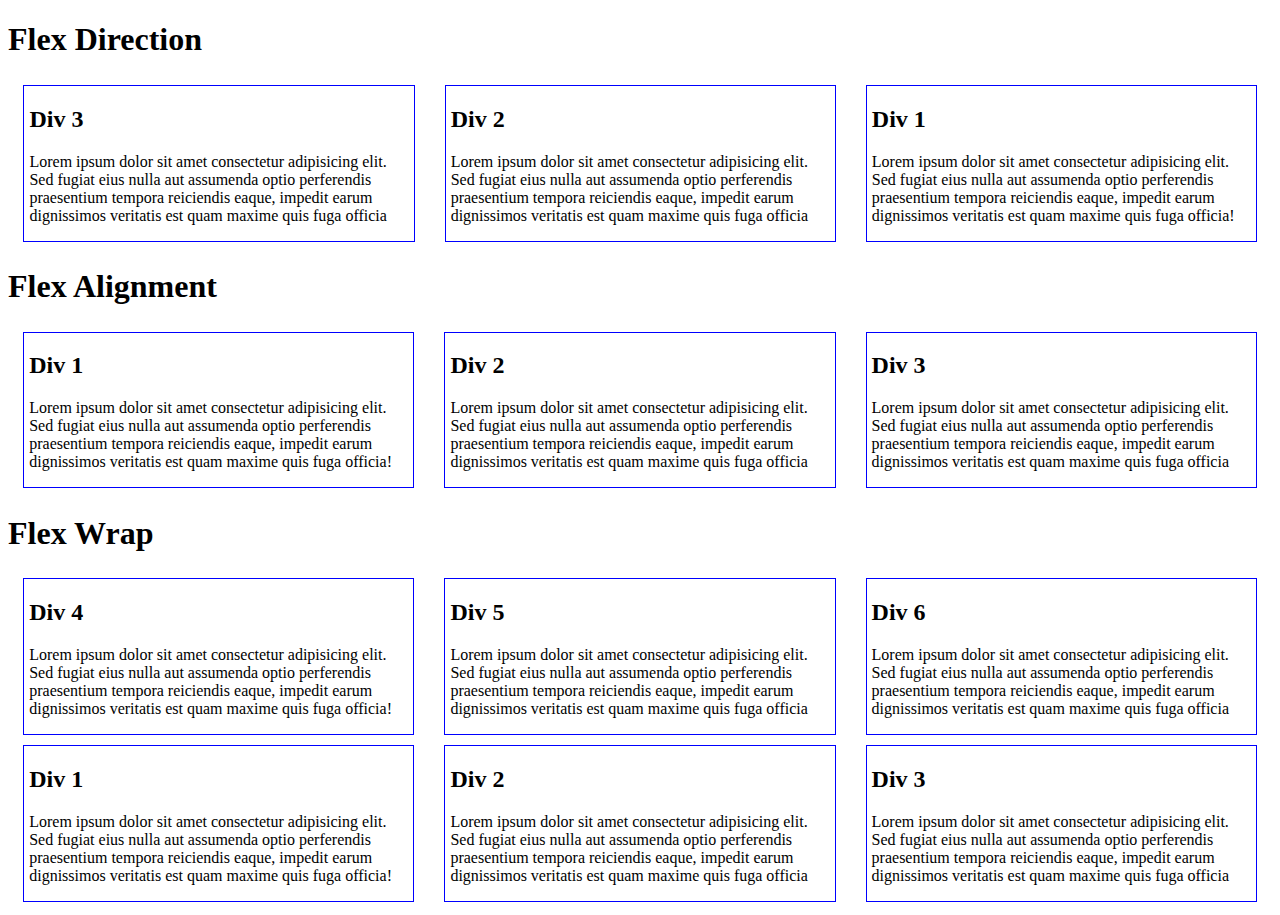
<file: Flexbox/index.html>
<!DOCTYPE html>
<html>
    <head>
        <title>Flexbox</title>
        <link rel="stylesheet" href="./style.css">
    </head>
    <body>
        <section>
            <h1>Flex Direction</h1>
            <div class="container">
                <div class="content">
                    <h2>Div 1</h2>
                    <p>Lorem ipsum dolor sit amet consectetur adipisicing elit. Sed fugiat eius nulla aut assumenda optio 
                        perferendis praesentium tempora reiciendis eaque, 
                        impedit earum dignissimos veritatis est quam maxime 
                        quis fuga officia!</p>
                </div>
                <div class="content">
                    <h2>Div 2</h2>
                    <p>Lorem ipsum dolor sit amet consectetur adipisicing elit. Sed fugiat eius nulla aut assumenda optio 
                        perferendis praesentium tempora reiciendis eaque, 
                        impedit earum dignissimos veritatis est quam maxime 
                        quis fuga officia</p>
                </div>
                <div class="content">
                    <h2>Div 3</h2>
                    <p>Lorem ipsum dolor sit amet consectetur adipisicing elit. Sed fugiat eius nulla aut assumenda optio 
                        perferendis praesentium tempora reiciendis eaque, 
                        impedit earum dignissimos veritatis est quam maxime 
                        quis fuga officia</p>
                </div>
        </section>
        <section>
            <h1>Flex Alignment</h1>
            <div class="container-2">
                <div class="content">
                    <h2>Div 1</h2>
                    <p>Lorem ipsum dolor sit amet consectetur adipisicing elit. Sed fugiat eius nulla aut assumenda optio 
                        perferendis praesentium tempora reiciendis eaque, 
                        impedit earum dignissimos veritatis est quam maxime 
                        quis fuga officia!</p>
                </div>
                <div class="content">
                    <h2>Div 2</h2>
                    <p>Lorem ipsum dolor sit amet consectetur adipisicing elit. Sed fugiat eius nulla aut assumenda optio 
                        perferendis praesentium tempora reiciendis eaque, 
                        impedit earum dignissimos veritatis est quam maxime 
                        quis fuga officia</p>
                </div>
                <div class="content">
                    <h2>Div 3</h2>
                    <p>Lorem ipsum dolor sit amet consectetur adipisicing elit. Sed fugiat eius nulla aut assumenda optio 
                        perferendis praesentium tempora reiciendis eaque, 
                        impedit earum dignissimos veritatis est quam maxime 
                        quis fuga officia</p>
                </div>
        </section>
        <section>
            <h1>Flex Wrap </h1>
            <div class="container-3">
                <div class="content">
                    <h2>Div 1</h2>
                    <p>Lorem ipsum dolor sit amet consectetur adipisicing elit. Sed fugiat eius nulla aut assumenda optio 
                        perferendis praesentium tempora reiciendis eaque, 
                        impedit earum dignissimos veritatis est quam maxime 
                        quis fuga officia!</p>
                </div>
                <div class="content">
                    <h2>Div 2</h2>
                    <p>Lorem ipsum dolor sit amet consectetur adipisicing elit. Sed fugiat eius nulla aut assumenda optio 
                        perferendis praesentium tempora reiciendis eaque, 
                        impedit earum dignissimos veritatis est quam maxime 
                        quis fuga officia</p>
                </div>
                <div class="content">
                    <h2>Div 3</h2>
                    <p>Lorem ipsum dolor sit amet consectetur adipisicing elit. Sed fugiat eius nulla aut assumenda optio 
                        perferendis praesentium tempora reiciendis eaque, 
                        impedit earum dignissimos veritatis est quam maxime 
                        quis fuga officia</p>
                </div>
                    <div class="content">
                        <h2>Div 4</h2>
                        <p>Lorem ipsum dolor sit amet consectetur adipisicing elit. Sed fugiat eius nulla aut assumenda optio 
                            perferendis praesentium tempora reiciendis eaque, 
                            impedit earum dignissimos veritatis est quam maxime 
                            quis fuga officia!</p>
                    </div>
                    <div class="content">
                        <h2>Div 5</h2>
                        <p>Lorem ipsum dolor sit amet consectetur adipisicing elit. Sed fugiat eius nulla aut assumenda optio 
                            perferendis praesentium tempora reiciendis eaque, 
                            impedit earum dignissimos veritatis est quam maxime 
                            quis fuga officia</p>
                    </div>
                    <div class="content">
                        <h2>Div 6</h2>
                        <p>Lorem ipsum dolor sit amet consectetur adipisicing elit. Sed fugiat eius nulla aut assumenda optio 
                            perferendis praesentium tempora reiciendis eaque, 
                            impedit earum dignissimos veritatis est quam maxime 
                            quis fuga officia</p>
                    </div>
            </section>
    </body>
</html>
</file>
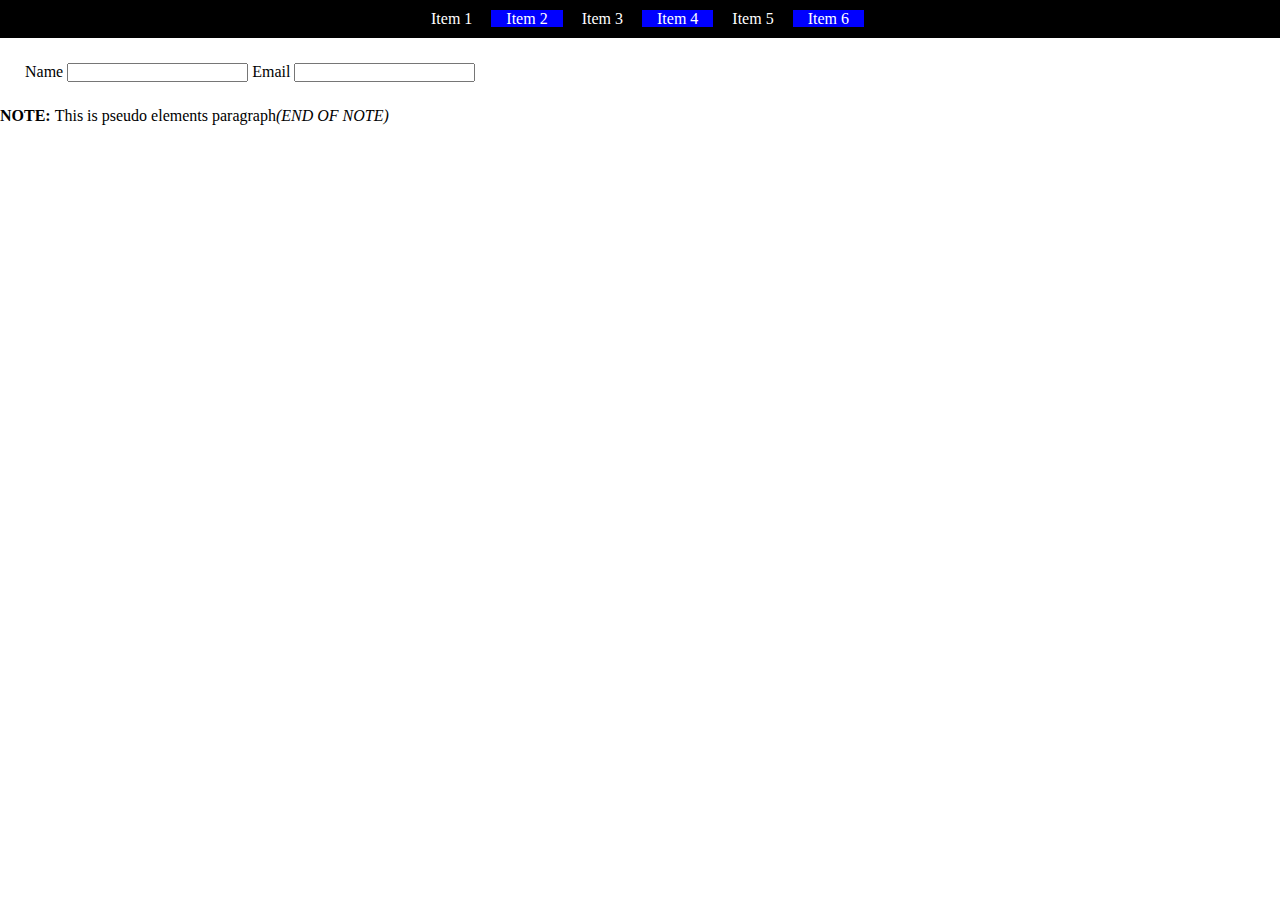
<file: Pseudo/index.html>
<!DOCTYPE html>
<html>
    <head>
        <link rel="stylesheet" href="./style.css">
        <title>Pseudo classes and Elements </title>
    </head>
    <body>
        <section id="Pseudo-classes">
            <div class="navigation">
                <ul>
                    <li><a href="">Item 1</a></li>
                    <li><a href="">Item 2</a></li>
                    <li><a href="">Item 3</a></li>
                    <li><a href="">Item 4</a></li>
                    <li><a href="">Item 5</a></li>
                    <li><a href="">Item 6</a></li>
                </ul>
            </div>
            <div class="form">
                <form action="submit.js" method="post">
                    <label for="name">Name</label>
                    <input type="text">
                    <label for="email">Email</label>
                    <input type="email">
                </form>
            </div>
        </section>
        <section id="pseudo-elements">
            <p>This is pseudo elements paragraph</p>

        </section>
    </body>
</html>
</file>
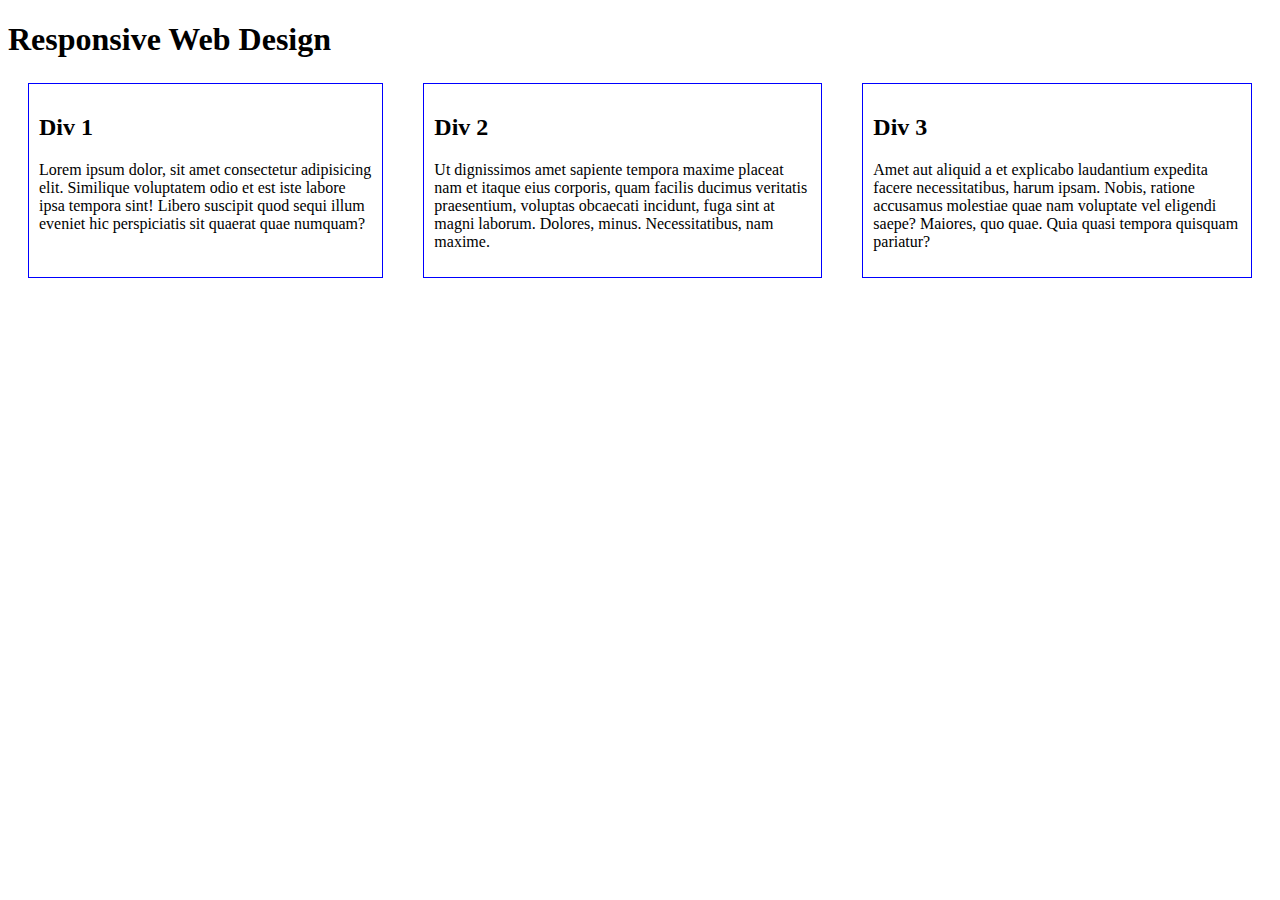
<file: Responsive/index.html>
<!DOCTYPE html>
<html>
    <head>
        <meta name="viewport" content="width=device-width, initial-scale=1.0">
        <link rel="stylesheet" href="./style.css">
        <title>Responsive Web Design</title>
    </head>
    <body>
        <section>
            <h1>Responsive Web Design</h1>
            <div class="container">
                <div class="content">
                    <h2>Div 1</h2>
                    <p>Lorem ipsum dolor, sit amet consectetur adipisicing elit. 
                        Similique voluptatem odio et est iste labore ipsa tempora sint!
                         Libero suscipit quod sequi illum eveniet hic perspiciatis sit quaerat quae 
                         numquam?</p>
                </div>
                <div class="content content-2">
                    <h2>Div 2</h2>
                    <p>Ut dignissimos amet sapiente tempora maxime placeat nam et itaque eius corporis, 
                        quam facilis ducimus veritatis praesentium, voluptas obcaecati incidunt, fuga sint 
                        at magni laborum. Dolores, minus. Necessitatibus, nam maxime.</p>
                </div>
                <div class="content">
                    <h2>Div 3</h2>
                    <p>Amet aut aliquid a et explicabo laudantium expedita facere necessitatibus, 
                        harum ipsam. Nobis, ratione accusamus molestiae quae nam voluptate vel eligendi 
                        saepe? Maiores, quo quae. Quia quasi tempora quisquam pariatur?</p>
                </div>
            </div>
        </section>
    </body>
</html>
</file>
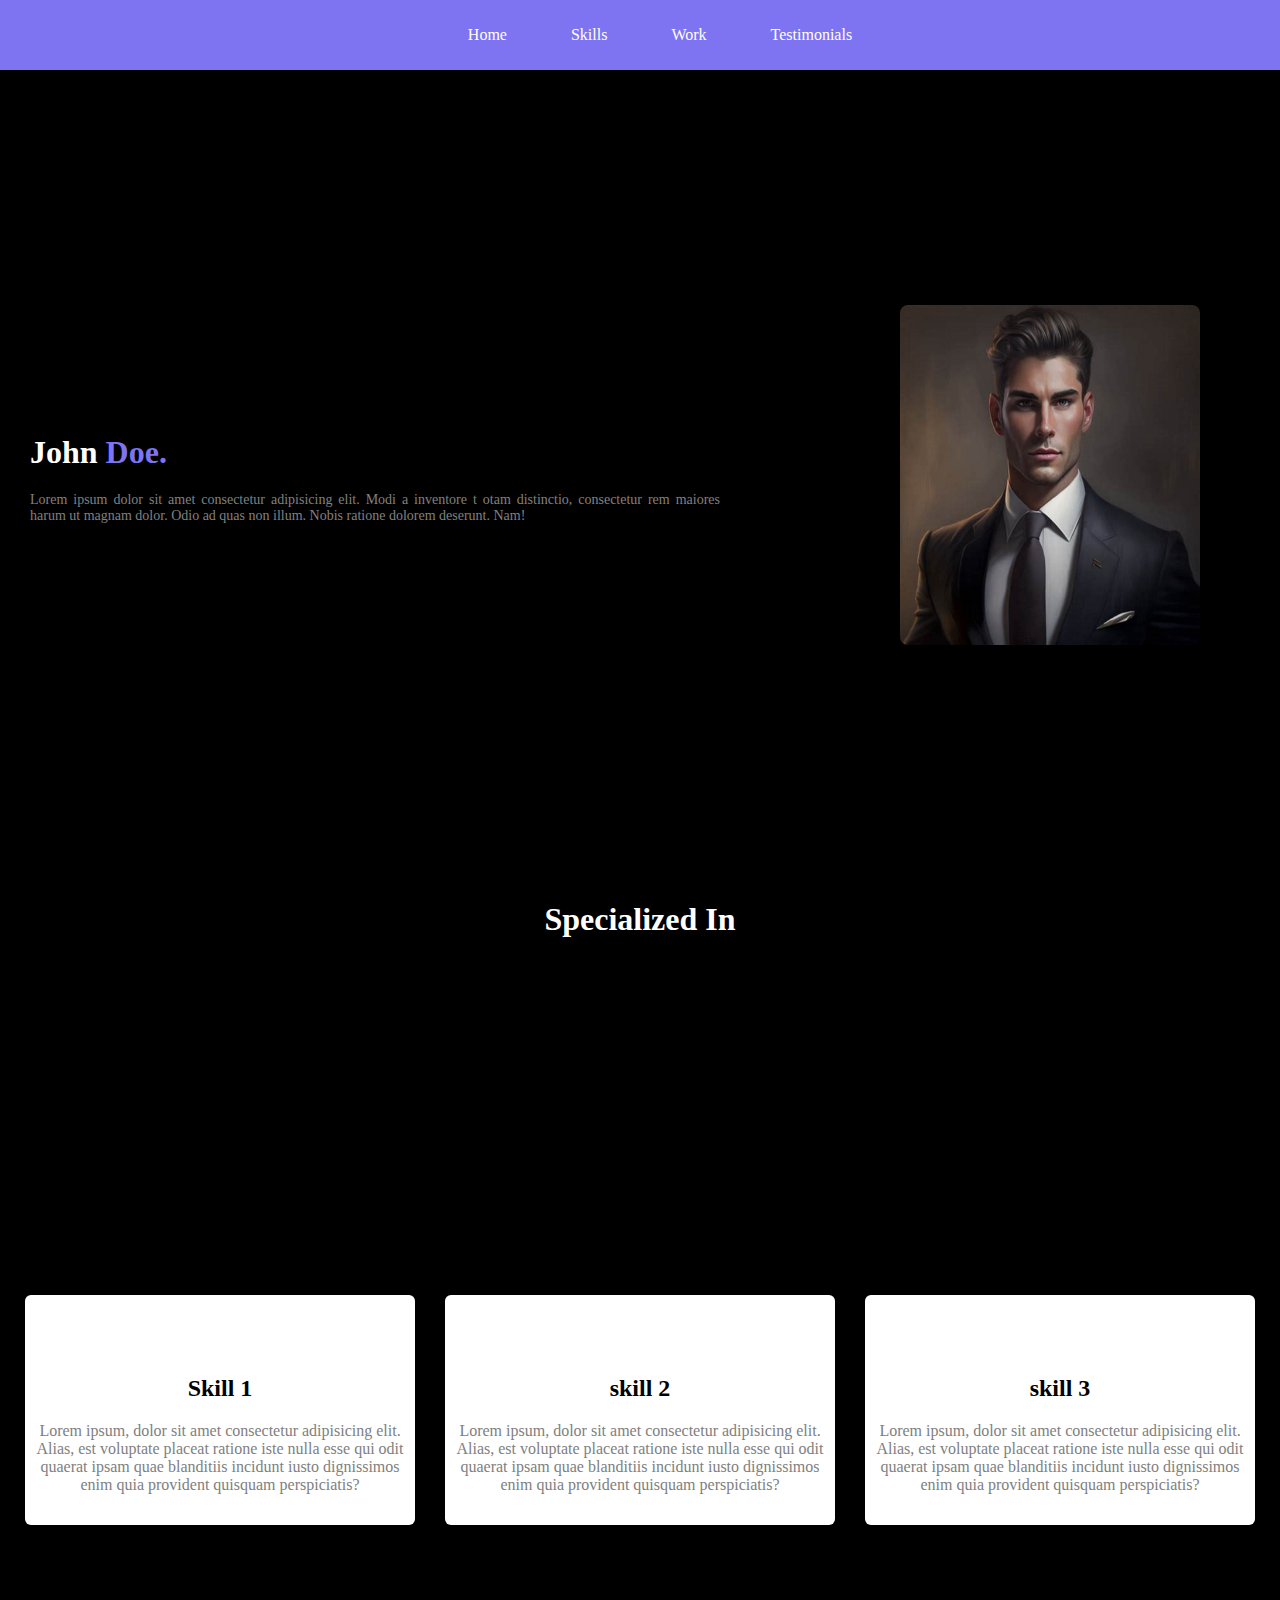
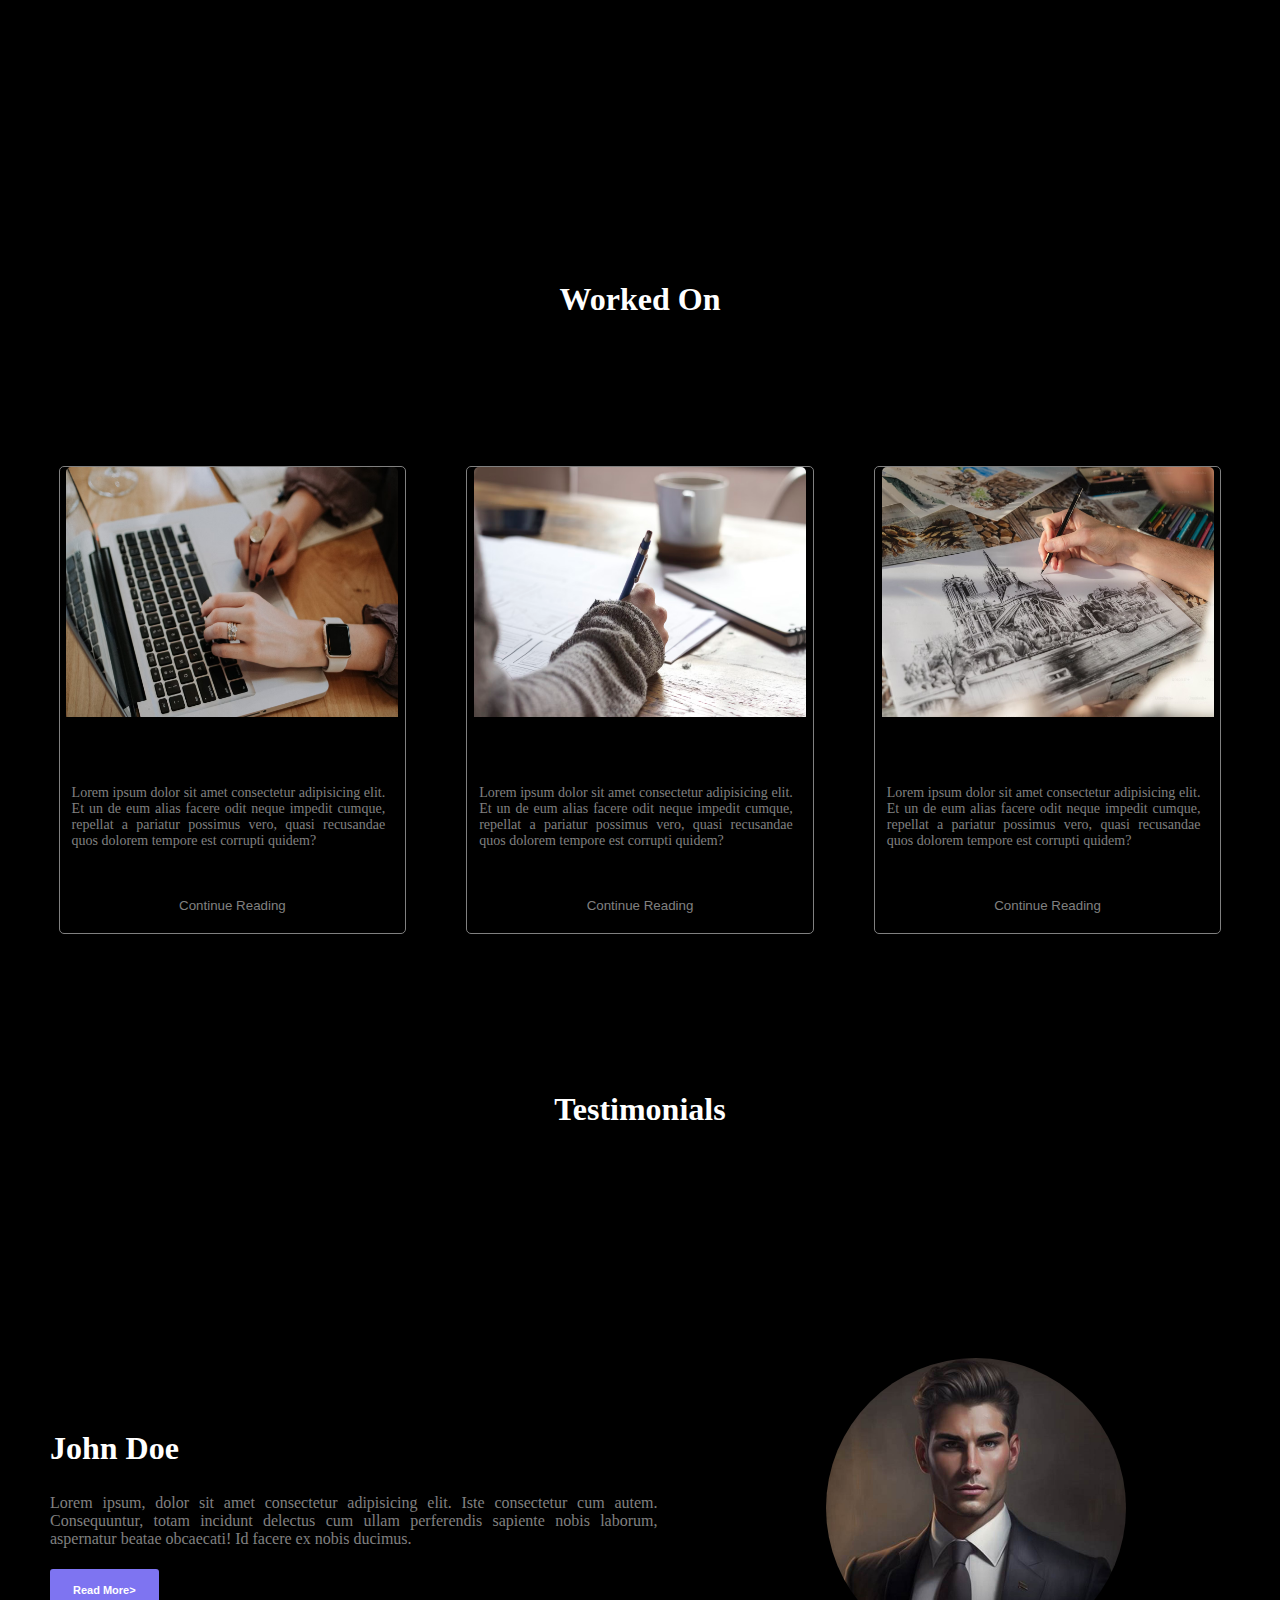
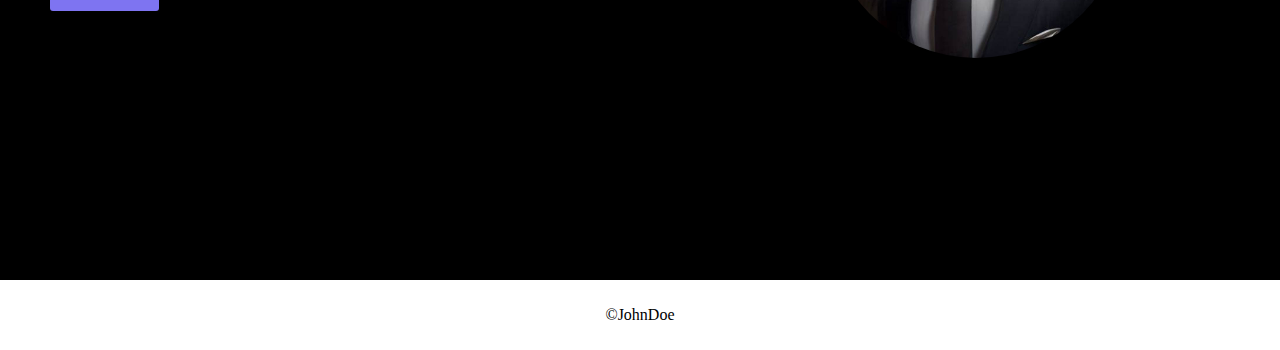
<file: TTA_portfolio_v2/index.html>
<!DOCTYPE html>
<html>
    <head>
        <meta name="viewport" content="width=device-width, initial-scale=1.0">
        <link rel="stylesheet" href="./style.css">
        <title>Portfolio v2</title>

    </head>
    <body>
        <header>
            <div class="navigation-bar">
                <nav>
                    <ul>
                        <li><a href="#home-section">Home</a></li>
                        <li><a href="#skills-section">Skills</a></li>
                        <li><a href="#work-section">Work</a></li>
                        <li><a href="#testimonials-section">Testimonials</a></li>
                    </ul>
                </nav>
            </div>
        </header>
        <section id="home-section">
            <div class="container">
                <div class="same-margin div-1">
                    <div class="content">
                        <h1>John <span>Doe.</span></h1>
                        <p>Lorem ipsum dolor sit amet consectetur adipisicing elit. Modi a inventore t
                            otam distinctio, consectetur rem maiores harum ut magnam dolor. Odio ad quas non 
                            illum. Nobis ratione dolorem deserunt. Nam!</p>
                    </div>
                </div>
                <div class="same-margin div-2">
                    <img src="./male.jpg" height="340" width="300" alt="user image">
                </div>
            </div>
        </section>

        <section id="skills-section">
            <h1>Specialized In</h1>
            <div class="skills-container">
                <div class="skill-card skill-1">
                    <h2>Skill 1</h2>
                    <p>
                        Lorem ipsum, dolor sit amet consectetur adipisicing elit. 
                        Alias, est voluptate placeat ratione iste nulla esse qui odit quaerat ipsam quae blanditiis 
                        incidunt iusto dignissimos enim quia provident quisquam perspiciatis?
                    </p>
            </div>
            <div class="skill-card skill-2">
                <h2>skill 2</h2>
                <p>
                    Lorem ipsum, dolor sit amet consectetur adipisicing elit. 
                    Alias, est voluptate placeat ratione iste nulla esse qui odit quaerat ipsam quae blanditiis 
                    incidunt iusto dignissimos enim quia provident quisquam perspiciatis? 
                </p>
            </div>
            <div class="skill-card skill-3">
                <h2>skill 3</h2>
                <p>
                    Lorem ipsum, dolor sit amet consectetur adipisicing elit. 
                        Alias, est voluptate placeat ratione iste nulla esse qui odit quaerat ipsam quae blanditiis 
                        incidunt iusto dignissimos enim quia provident quisquam perspiciatis?
                   </p>
               </div>
           </div>
       </section>

       <section id="work-section">
           <h1>Worked On</h1>
           <div class="work-container">
            <div class="work-content work-1">
                <img src="./work image 1.avif" width="332" height="250" alt="previous work 1">
                <p>Lorem ipsum dolor sit amet consectetur adipisicing elit. Et un
                    de eum alias facere odit neque impedit cumque, repellat a pariatur possimus 
                    vero, quasi recusandae quos dolorem tempore est corrupti quidem?</p>
                    <button>Continue Reading</button>
            </div>
            <div class="work-content work-2">
                <img src="./work image 2.avif" width="332" height="250" alt="previous work 2">
                <p>Lorem ipsum dolor sit amet consectetur adipisicing elit. Et un
                    de eum alias facere odit neque impedit cumque, repellat a pariatur possimus 
                    vero, quasi recusandae quos dolorem tempore est corrupti quidem?</p>
                    <button>Continue Reading</button>
            </div>
            <div class="work-content work-3">
                <img src="./work image 3.avif" width="332" height="250" alt="previous work 3">
                <p>Lorem ipsum dolor sit amet consectetur adipisicing elit. Et un
                    de eum alias facere odit neque impedit cumque, repellat a pariatur possimus 
                    vero, quasi recusandae quos dolorem tempore est corrupti quidem?</p>
                    <button>Continue Reading</button>

            </div>
           </div>
       </section>

       <section id="testimonials-section">
        <h1>Testimonials</h1>
         <div class="test-container">
            <div class="test-content test-words">
                <h1>John Doe</h1>
                <p>Lorem ipsum, dolor sit amet consectetur adipisicing elit. Iste consectetur cum autem. 
                    Consequuntur, totam incidunt delectus cum ullam perferendis 
                    sapiente nobis laborum, aspernatur beatae obcaecati! Id facere ex nobis ducimus.</p>
                    <button>Read More></button>
            </div>
            <div class="test-content test-img">
                <img src="./male.jpg" width="300" height="300" alt="testimonial image">
            </div>
         </div>
       </section>

       <footer>
        <div class="footer-container">
            <p>&copy;JohnDoe</p>
        </div>
       </footer>
    </body>
</html>
</file>
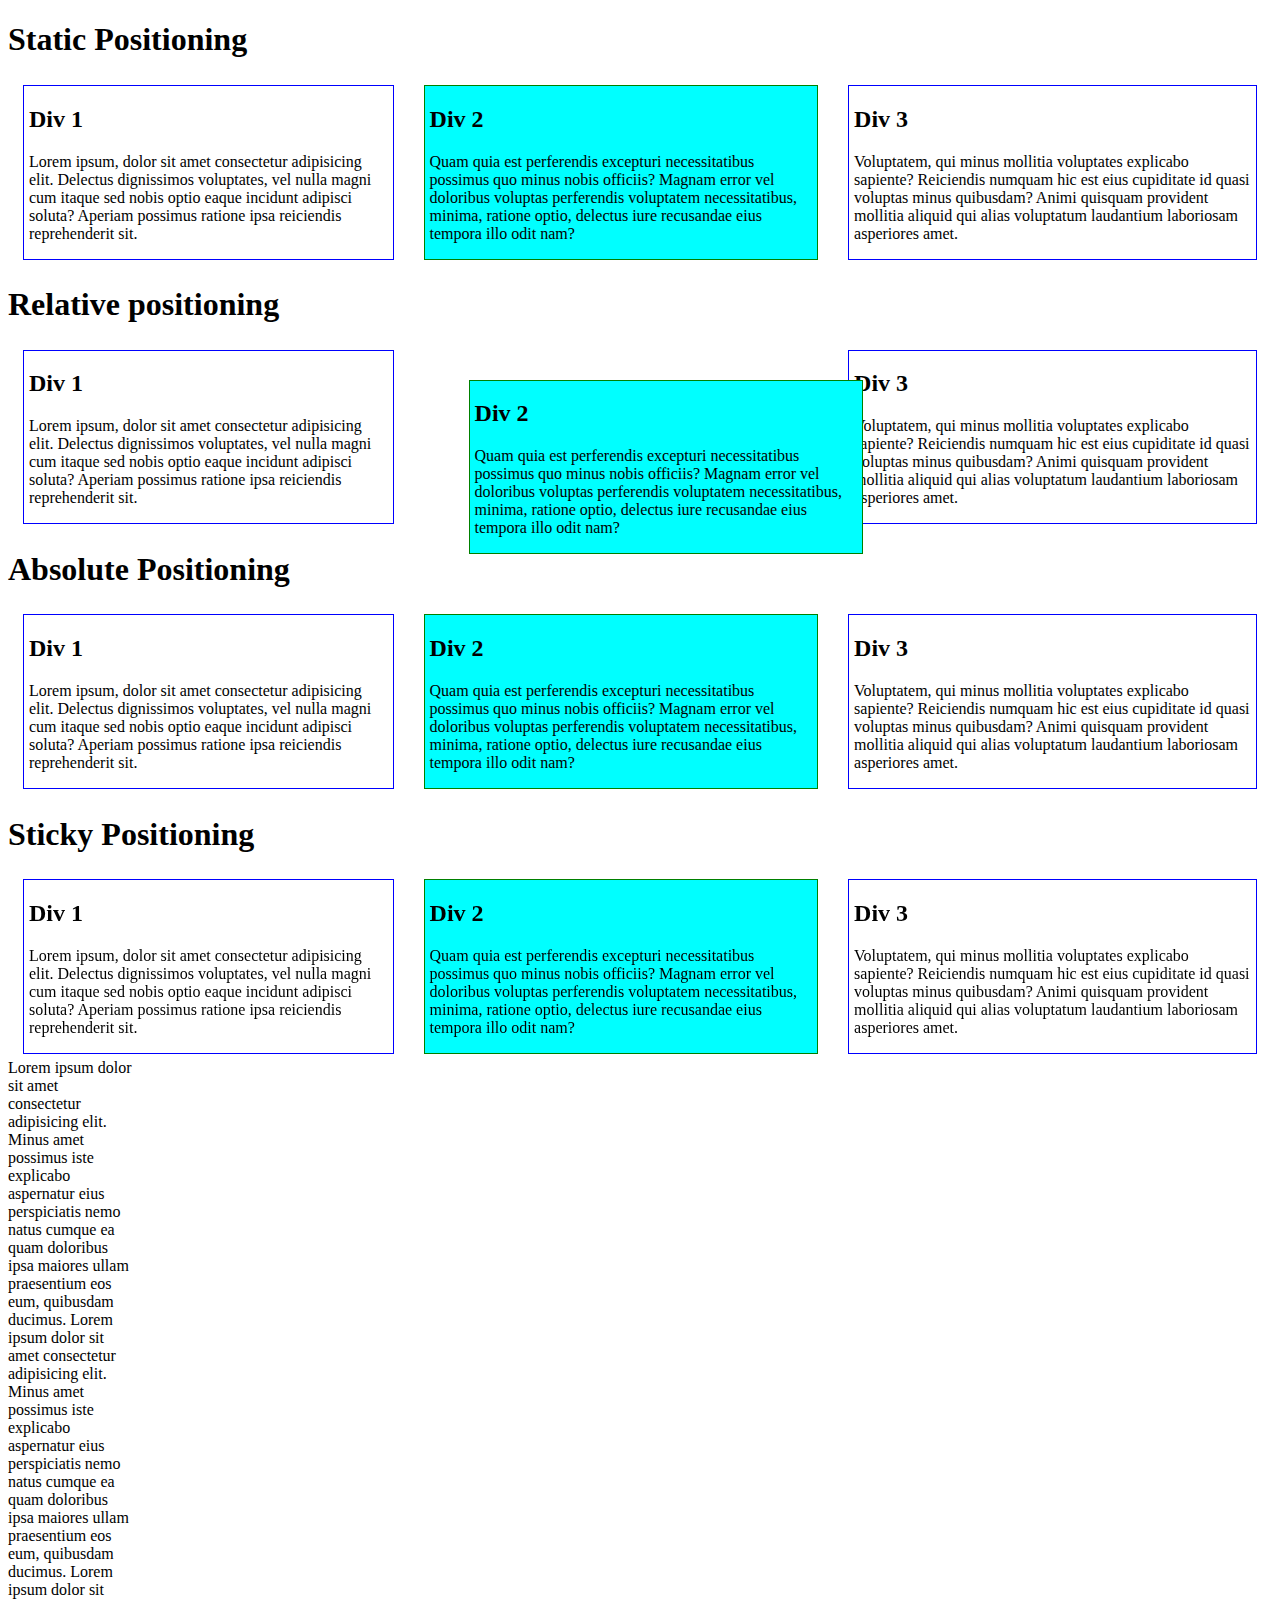
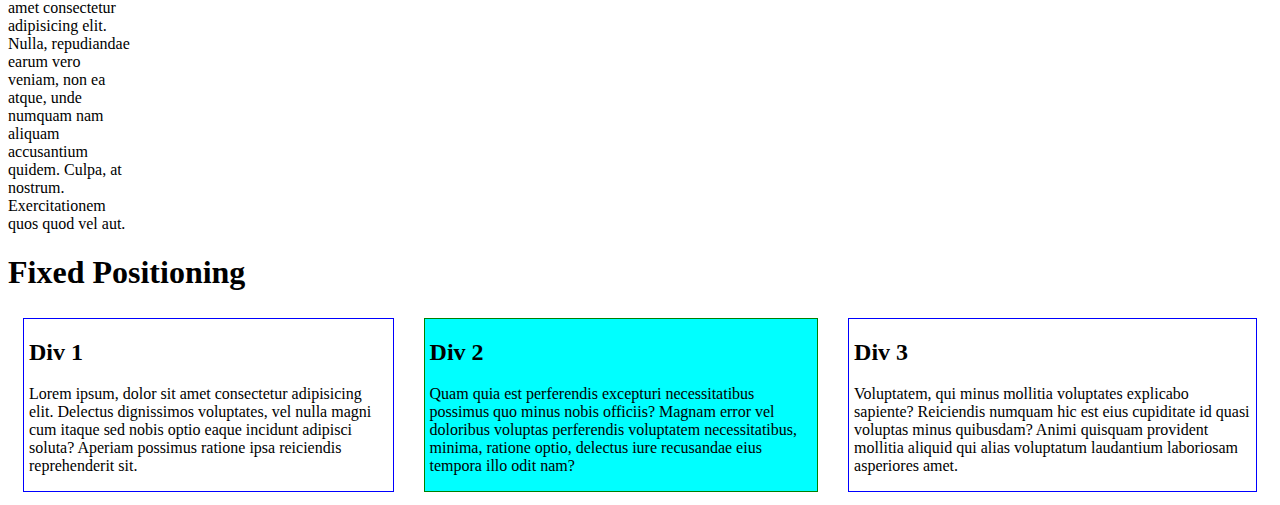
<file: Flexbox/Postioning/index.html>
<!DOCTYPE html>
<html>
    <head>
        <link rel="stylesheet" href="./style.css">
        <title>Positioning</title>
    </head>
    <body>
        <section>
            <h1>Static Positioning</h1>
            <div class="container">
                <div class="content content">
                    <h2>Div 1</h2>
                    <p>Lorem ipsum, dolor sit amet consectetur adipisicing elit. 
                        Delectus dignissimos voluptates, vel nulla magni cum itaque 
                        sed nobis optio eaque incidunt adipisci soluta? Aperiam possimus 
                        ratione ipsa reiciendis reprehenderit sit.</p>
                </div>
                <div class="content position-static">
                    <h2>Div 2</h2>
                    <p>Quam quia est perferendis excepturi necessitatibus possimus quo minus nobis 
                        officiis? Magnam error vel doloribus voluptas perferendis voluptatem 
                        necessitatibus, minima, ratione optio, delectus iure recusandae eius 
                        tempora illo odit nam?</p>
                </div>
                <div class="content">
                    <h2>Div 3</h2>
                    <p>Voluptatem, qui minus mollitia voluptates explicabo sapiente? Reiciendis
                         numquam hic est eius cupiditate id quasi voluptas minus quibusdam? Animi
                          quisquam provident mollitia aliquid qui alias voluptatum laudantium laboriosam 
                          asperiores amet.</p>
                </div>
            </div>
        </section>
        <section>
            <h1>Relative positioning</h1>
            <div class="container">
                <div class="content">
                    <h2>Div 1</h2>
                    <p>Lorem ipsum, dolor sit amet consectetur adipisicing elit. 
                        Delectus dignissimos voluptates, vel nulla magni cum itaque 
                        sed nobis optio eaque incidunt adipisci soluta? Aperiam possimus 
                        ratione ipsa reiciendis reprehenderit sit.</p>
                </div>
                <div class="content content-2 position-relative">
                    <h2>Div 2</h2>
                    <p>Quam quia est perferendis excepturi necessitatibus possimus quo minus nobis 
                        officiis? Magnam error vel doloribus voluptas perferendis voluptatem 
                        necessitatibus, minima, ratione optio, delectus iure recusandae eius 
                        tempora illo odit nam?</p>
                </div>
                <div class="content">
                    <h2>Div 3</h2>
                    <p>Voluptatem, qui minus mollitia voluptates explicabo sapiente? Reiciendis
                         numquam hic est eius cupiditate id quasi voluptas minus quibusdam? Animi
                          quisquam provident mollitia aliquid qui alias voluptatum laudantium laboriosam 
                          asperiores amet.</p>
                </div>
            </div>
        </section>
        <section>
            <h1>Absolute Positioning</h1>
            <div class="container">
                <div class="content content">
                    <h2>Div 1</h2>
                    <p>Lorem ipsum, dolor sit amet consectetur adipisicing elit. 
                        Delectus dignissimos voluptates, vel nulla magni cum itaque 
                        sed nobis optio eaque incidunt adipisci soluta? Aperiam possimus 
                        ratione ipsa reiciendis reprehenderit sit.</p>
                </div>
                <div class="content content-2 position-absolute">
                    <h2>Div 2</h2>
                    <p>Quam quia est perferendis excepturi necessitatibus possimus quo minus nobis 
                        officiis? Magnam error vel doloribus voluptas perferendis voluptatem 
                        necessitatibus, minima, ratione optio, delectus iure recusandae eius 
                        tempora illo odit nam?</p>
                </div>
                <div class="content">
                    <h2>Div 3</h2>
                    <p>Voluptatem, qui minus mollitia voluptates explicabo sapiente? Reiciendis
                         numquam hic est eius cupiditate id quasi voluptas minus quibusdam? Animi
                          quisquam provident mollitia aliquid qui alias voluptatum laudantium laboriosam 
                          asperiores amet.</p>
                </div>
            </div>
        </section>

        <section>
            <h1>Sticky Positioning</h1>
            <div class="container position-sticky">
                <div class="content">
                    <h2>Div 1</h2>
                    <p>Lorem ipsum, dolor sit amet consectetur adipisicing elit. 
                        Delectus dignissimos voluptates, vel nulla magni cum itaque 
                        sed nobis optio eaque incidunt adipisci soluta? Aperiam possimus 
                        ratione ipsa reiciendis reprehenderit sit.</p>
                </div>
                <div class="content content-2">
                    <h2>Div 2</h2>
                    <p>Quam quia est perferendis excepturi necessitatibus possimus quo minus nobis 
                        officiis? Magnam error vel doloribus voluptas perferendis voluptatem 
                        necessitatibus, minima, ratione optio, delectus iure recusandae eius 
                        tempora illo odit nam?</p>
                </div>
                <div class="content">
                    <h2>Div 3</h2>
                    <p>Voluptatem, qui minus mollitia voluptates explicabo sapiente? Reiciendis
                         numquam hic est eius cupiditate id quasi voluptas minus quibusdam? Animi
                          quisquam provident mollitia aliquid qui alias voluptatum laudantium laboriosam 
                          asperiores amet.</p>
                </div>
            </div>
            <div class="test">
                Lorem ipsum dolor sit amet consectetur adipisicing elit. 
                Minus amet possimus iste explicabo aspernatur eius perspiciatis 
                nemo natus cumque ea quam doloribus ipsa maiores ullam praesentium 
                eos eum, quibusdam ducimus.
                Lorem ipsum dolor sit amet consectetur adipisicing elit. 
                Minus amet possimus iste explicabo aspernatur eius perspiciatis 
                nemo natus cumque ea quam doloribus ipsa maiores ullam praesentium 
                eos eum, quibusdam ducimus. Lorem ipsum dolor sit amet consectetur adipisicing elit.
                 Nulla, repudiandae earum vero veniam, non ea atque, unde numquam nam aliquam accusantium 
                 quidem. Culpa, at nostrum. Exercitationem quos quod vel aut.
            </div>
        </section>
        <section>
            <h1>Fixed Positioning</h1>
            <div class="container">
                <div class="content content">
                    <h2>Div 1</h2>
                    <p>Lorem ipsum, dolor sit amet consectetur adipisicing elit. 
                        Delectus dignissimos voluptates, vel nulla magni cum itaque 
                        sed nobis optio eaque incidunt adipisci soluta? Aperiam possimus 
                        ratione ipsa reiciendis reprehenderit sit.</p>
                </div>
                <div class="content content-2 position-fixed">
                    <h2>Div 2</h2>
                    <p>Quam quia est perferendis excepturi necessitatibus possimus quo minus nobis 
                        officiis? Magnam error vel doloribus voluptas perferendis voluptatem 
                        necessitatibus, minima, ratione optio, delectus iure recusandae eius 
                        tempora illo odit nam?</p>
                </div>
                <div class="content">
                    <h2>Div 3</h2>
                    <p>Voluptatem, qui minus mollitia voluptates explicabo sapiente? Reiciendis
                         numquam hic est eius cupiditate id quasi voluptas minus quibusdam? Animi
                          quisquam provident mollitia aliquid qui alias voluptatum laudantium laboriosam 
                          asperiores amet.</p>
                </div>
            </div>
        </section>
    </body>
</html>
</file>
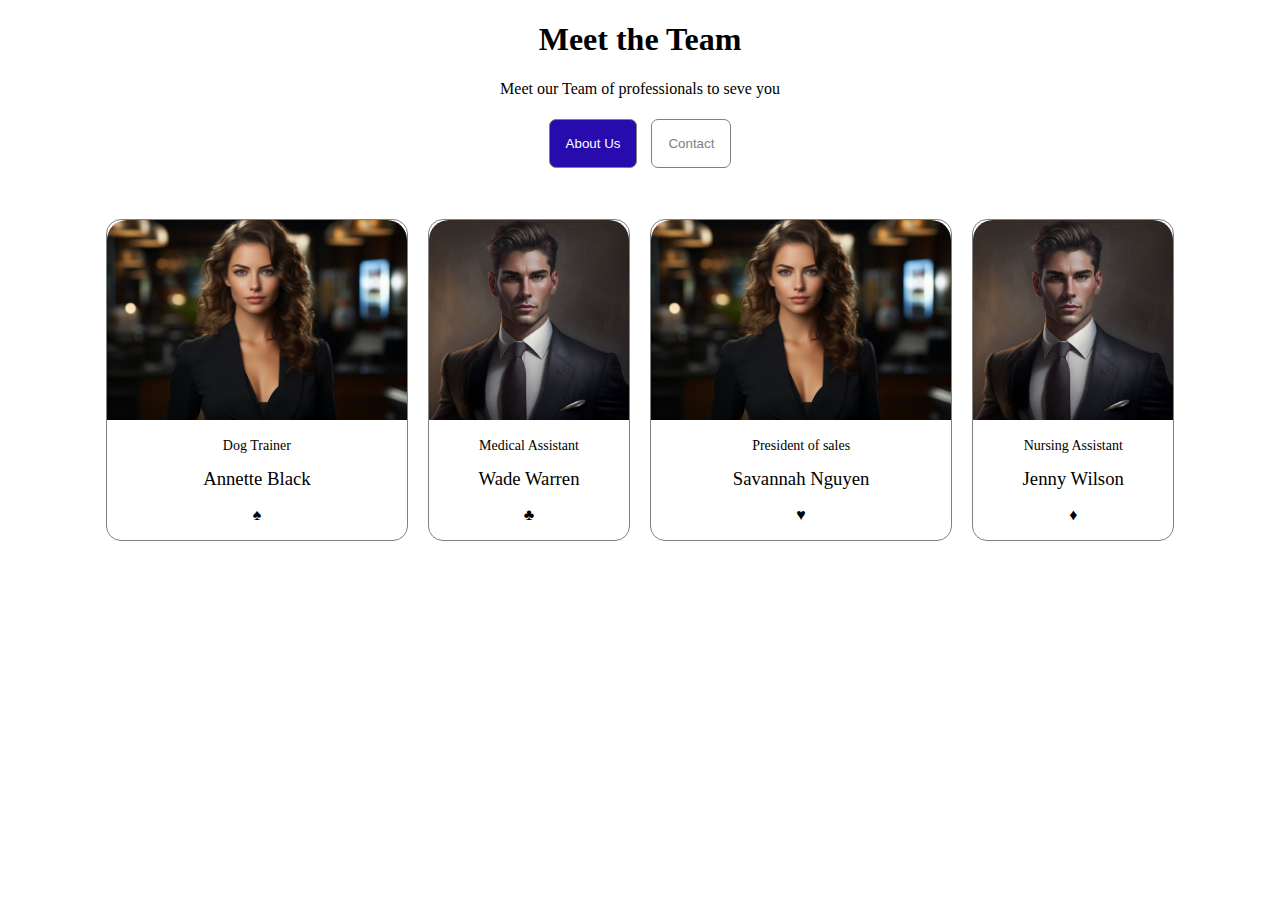
<file: Responsive/week 2/index.html>
<!DOCTYPE html>
<html>
    <head>
        <meta name="viewport" content="width=device-width, initial-scale=1.0">
        <link rel="stylesheet" href="./style.css">
        <title>Our Team</title>
    </head>

    <body>
        <section class="main-heading" >
            <div>
                <h1>Meet the Team</h1>
                <p>Meet our Team of professionals to seve you</p>
            </div>

            <div>
            <button class="borderless-buttons about-button" title="Go to About Us page">About Us</button>
            <button class="borderless-buttons contact-button" title="Go to contact page">Contact</button>
        </div><br><br>

        <div class="main-container">
             <div class="member-container">
                <img src="./female.avif" alt="Annette-Black" height="200" >
                <p class="member-title">Dog Trainer</p>
                <h3>Annette Black</h3>
                <p>&spades;</p>
            </div>
            <div class="member-container">
                <img src="./OIP.jpg" alt="Wade-Warren" height="200" >
                <p class="member-title">Medical Assistant</p>
                <h3>Wade Warren</h3>
                <p>&clubs;</p>
            </div>
            <div class="member-container">
                <img src="./female.avif" alt="Savannah" height="200" >
                <p class="member-title">President of sales</p>
                <h3>Savannah Nguyen</h3>
                <p>&hearts;</p>
            </div>
            <div class="member-container">
                <img src="./OIP.jpg" alt="Jenny-Wilson" height="200" >
                <p class="member-title">Nursing Assistant</p>
                <h3>Jenny Wilson</h3>
                <p> &diams;</p>
            </div>
        </div>
        </section>
    </body>
</html>
</file>
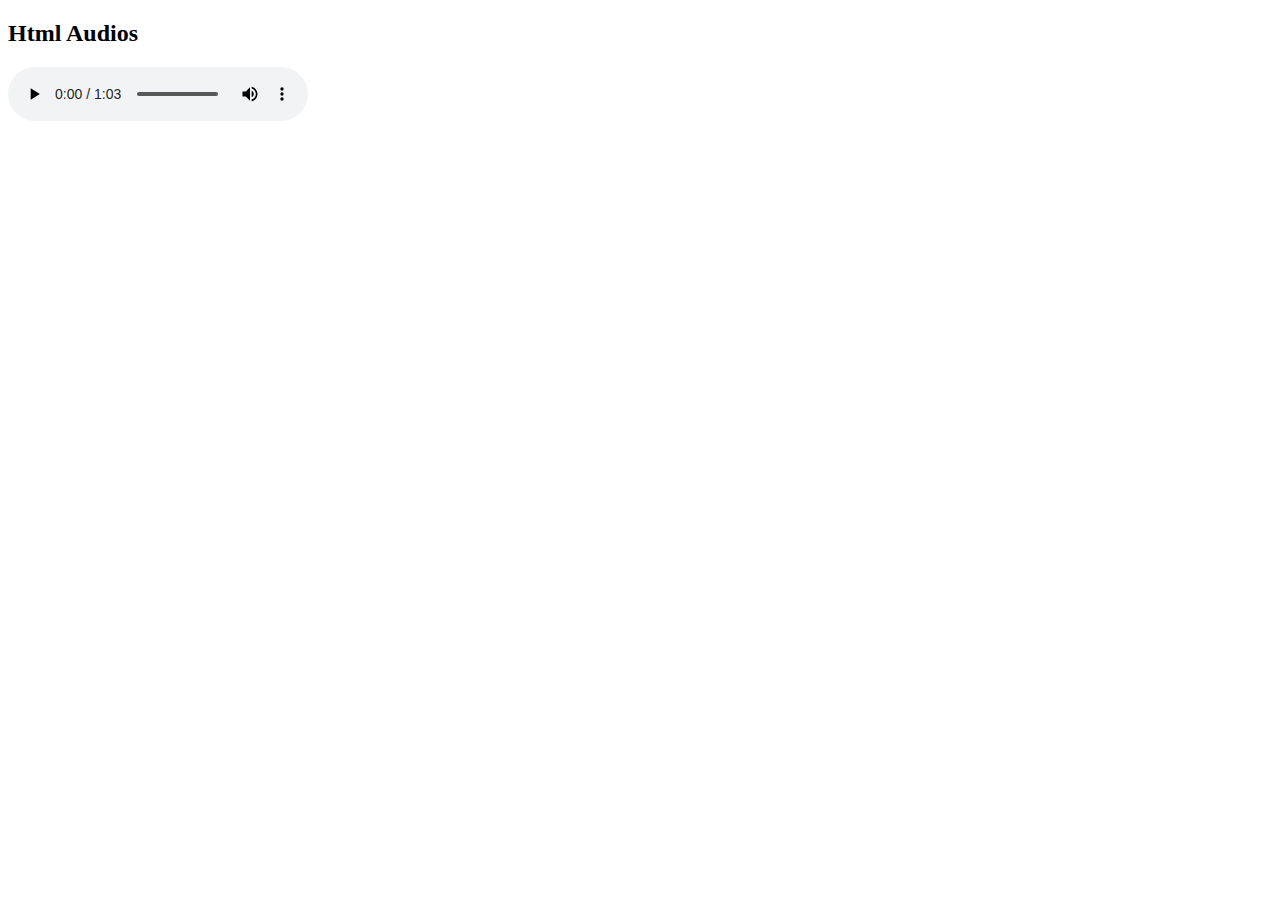
<file: Responsive/week 2/audio.html>
<!DOCTYPE html>
<html>
    <head>
        <meta charset="UTF-8">
        <meta name="viewport" content="width=device-width, initial-scale=1.0">
        <title>Html Audios</title>
    </head>
    <body>
        <h2>Html Audios</h2>
        <audio controls>
            <source  src="./Rain Sound For 1 minute.weba" type="audio/mp3">
            Your browser does not support the audio tag.
        </audio>
    </body>
</html>
</file>
<file: Flexbox/style.css>
.container{
    display: flex;
    /*flex-direction: row;*/
    /*flex-direction: column;*/
    /*flex-direction: column-reverse;*/
    flex-direction: row-reverse;
}

.container-2{
    display: flex;
    justify-content: center;
    align-items: center;
    /*height: 100vh;*/
}

.container-3{
    display: flex;
    /*flex-wrap: wrap;*/
    flex-wrap: wrap-reverse ;
    justify-content: center;
}
.content{
    border: 1px solid blue;
    width: 30%;
    margin: 5px 15px;
    padding: 0px 5px;
}
</file>
<file: Pseudo/style.css>
*{
    margin: 0;
    padding: 0;
}
.navigation{
    background-color: #000000;
    text-align: center;
    padding: 10px 0px;
}
ul li{
    display: inline;
}
ul li a{
    text-decoration: none;
    color: #ffffff;
    padding: 18px 15px;
}

.navigation a:hover{
    background-color: white;
    color: #000000;
}

.form{
    margin: 25px;
}

.form input{
    background-color: 2px dashed red;
}

.form input:focus{
    border: none;
    background-color: blue;
    /*border: 2px dashed red;*/
}

.navigation ul li:nth-child(even){
    background-color: blue;
}

#pseudo-elements p::before{
    content: "Note: ";
    font-weight: bold;
    text-transform: uppercase;
}
#pseudo-elements p::after{
    content: "(End of note)";
    font-style: italic;
    text-transform: uppercase;
}
</file>
<file: Responsive/style.css>
.container{
    display: flex;

}

.content{
    border: 1px solid blue;
    margin: 3px 20px;
    padding: 10px;
}

@media screen and (max-width: 600px){
    h1{
       text-align: center;
    }
    .container{
        display: block;
        flex-direction: column;
    }
    .content{
        margin: 10px 5px;
        width: 90%;
    }
    .content-2{
        display: none;
}

    @media (min-width: 600px) and (max-width: 726px) {
        body{
            background-color: red;  
    }
    h1{
        text-align: center;
    }
}
</file>
<file: TTA_portfolio_v2/style.css>
/* General styling for the web page*/
body{
    background-color: black;
    color: white;
    padding: 0;
    margin: 0;
}

/* Header Styles*/
header{
    text-align: center;
    position: sticky;
    top: 0;
    padding: 10px 0px;
    background-color: #7E74F1;
}
.navigation-bar{
    text-align: center;
}
.navigation-bar ul li{
    display: inline;
}
.navigation-bar ul li a{
    text-decoration: none;
    color: #ffffff;  
    padding: 0px 30px;
}
/* styling for the home secction*/
.container{
    display: flex;
    height: 90vh;
}
.same-margin{
    margin: auto;
}
.div-1{
    width: 60%;
    text-align: justify;
    padding: 0px 100px 0px 30px;
}
.div-1 h1 span{
    color: #7E74F1; 
}
.div-1 p{
    color: gray;
    font-size: 14px;
}
.div-2{
    width: 40%;
    display: flex;
    justify-content: center ;
}
.div-2 img{
    border-radius: 8px;
}
/* styling for previous work section*/

#skills-section{
    text-align: center;
}
.skills-container{
    display: flex;
    justify-content: center;
    height: 100vh;
}
.skill-card{
    background-color: #ffffff;
    color: #000000;
    width: 30%;
    margin: auto 15px;
    border-radius: 6px;
    padding: 60px 3px 15px 3px;
}
.skill-card{
    font-weight: lighter;
}
.skill-card p{
    color: gray;
}

#work-section{
    text-align: center;
}
.work-container{
    display: flex;
    justify-content: center;
    color: gray;
    height: 80vh;
}
.work-content{
    border: 1px solid gray; 
    width: 27%;
    margin: auto 30px;
    border-radius: 5px;
}
.work-content img{
    border-top-left-radius: 5px;
    border-top-right-radius: 5px;
}
.work-content p{
    padding: 50px 20px 15px 12px;
    font-size: 14px;
    font-weight: lighter;
    text-align: justify;
}
.work-content button{
    color: gray;
    background-color: #000000;
    /* border: .5pxpx solid gray; */
    margin: 10px 0px;
    padding: 10px 15px;
    cursor: pointer;
   /* border-radius: 3px; */
    border: none;
}

/* styling for testimonials section*/
#testimonials-section{
    text-align: center;
    padding: 10px 0px;
}
.test-container{
    display: flex;
    justify-content: center;
    height: 80vh;
}
.test-content{
    width: 50%;
    margin: auto;

}
.test-words{
    text-align: justify;
    padding: 0px 15px;
    margin-left: 35px;
}
.test-words button{
    border: none;
    border-radius: 3px;
    padding: 15px 23px;
    font-size: 11px;
    font-weight: bold;
    color: #ffffff;
    background-color: #7E74F1;
    cursor: pointer;
}
.test-words p{
    color: gray;
    padding: 5px 0px;
}
.test-img img{
    border-radius: 50%;
}

/* Footer styles*/
footer{
    background-color: #ffffff;
    color: #000000;
    padding: 10px 0px;
    text-align: center;
}

/* Responsiveness*/

@media (max-width: 600px) {
    body{ 
        margin: 0;
        padding: 0;
        width: 100vw;
    }
    .navigation-bar ul li a{
        padding: 5px 5px;
    }

    .container{
        display: flex;
        flex-direction: column;
        height: inherit;
        align-items: center;
    }
    .container img{
        width: 80vw;
    }
    .div-1{
        width: 80%;
        margin: 0;
        padding: 0;
    }
    .div-2{
        width: 100vw;
    }
    .skills-container{
        display: flex;
        flex-direction: column;
        height: inherit;
    }

    .work-container,.test-container{
        display: flex;
        flex-direction: column;
        height: inherit;
        align-items: center;
    }

    .skill-card, .work-content{
        width: 90%;
        margin: 5px 0px;
    }
    .work-content img{
        height: auto;
        width: 100%;
    }
    .test-container img{
        display: none;
    }
    .test-words{
        width: 80%;
        margin: 0;
        padding: 0;
    }
}
</file>
<file: Flexbox/Postioning/style.css>
.container{
    display: flex;
}

.content{
    border: 1px solid blue;
    margin: 5px 15px;
    padding: 0px 5px;
}

.content-2{
    border: 1.5px solid green;
    background-color: aqua;

}
.position-static{
    border: 1.5px solid green;
    background-color: aqua;
    position: static;
    top: 12px;
    right: 67px;

}
.position-relative{
    border: 1.5px solid green;
    background-color: aqua;
    position: relative;
    top: 30px;
    left: 45px;

}
/*.position-absolute{
    position: absolute;
    top: 50px;
    bottom: 70px;
}*/

.position-sticky{
    position: sticky;
    top: 0;
}

.test{
    width: 10%;
}

/*.position-fixed{
    position:fixed;
    top: 20px;
    right: 40px;
}
</file>
<file: Responsive/week 2/style.css>
.main-heading{
    text-align: center;
}
.main-heading p{
    color: black;
    font-weight: 400;
}
.main-container{
    display: flex;
    justify-content: center;
}
.member-container{
    text-align: center;
    border: 1px solid gray;
    border-radius: 15px;
    margin: 10px;
}
.member-container h3{
    font-weight: 400;
    border-radius: 20px;
    margin: 5px;
}
.member-container img{
    border-top-left-radius: 20px;
    border-top-right-radius: 20px;
}
.member-title{
    color: gray;
    font-size: 14px;
}
.about-button{
    background: #280BAC; 
    color: white;
}
.contact-button{
    background: white;
    color: gray;
    border: .5px solid gray;
}  
.borderless-buttons{
    border: none;
    padding: 16px;
    border-radius: 7px;
    border: .5px solid gray;
    margin: 5px;
}
@media (max-width: 600px) { 
    body{
    margin: 0;
    padding: 0;
}
.main-heading{
    text-align: center;
}
.main-container{
    display: flex;
    flex-direction: column;
    align-items: center;
}
.member-container{
    width: 70%;
}
.member-container img{
    width: 100%;
    height: auto;
}
    
}

@media (min-width: 600px) and (max-width: 768px) {
    body{
        margin: 0;
        padding: 0;
    }
    .main-heading{
        text-align: center;
    }
    .main-container{
        display: flex;
        flex-wrap: wrap;
    }
}

@media (min-width: 768px) and (max-width: 992px) {
    body{
        margin: 0;
        padding: 0; 

    }
    .main-heading{
        text-align: center;
    }
    .main-container{
        display: flex;
        flex: wrap;
    }
}
</file>
